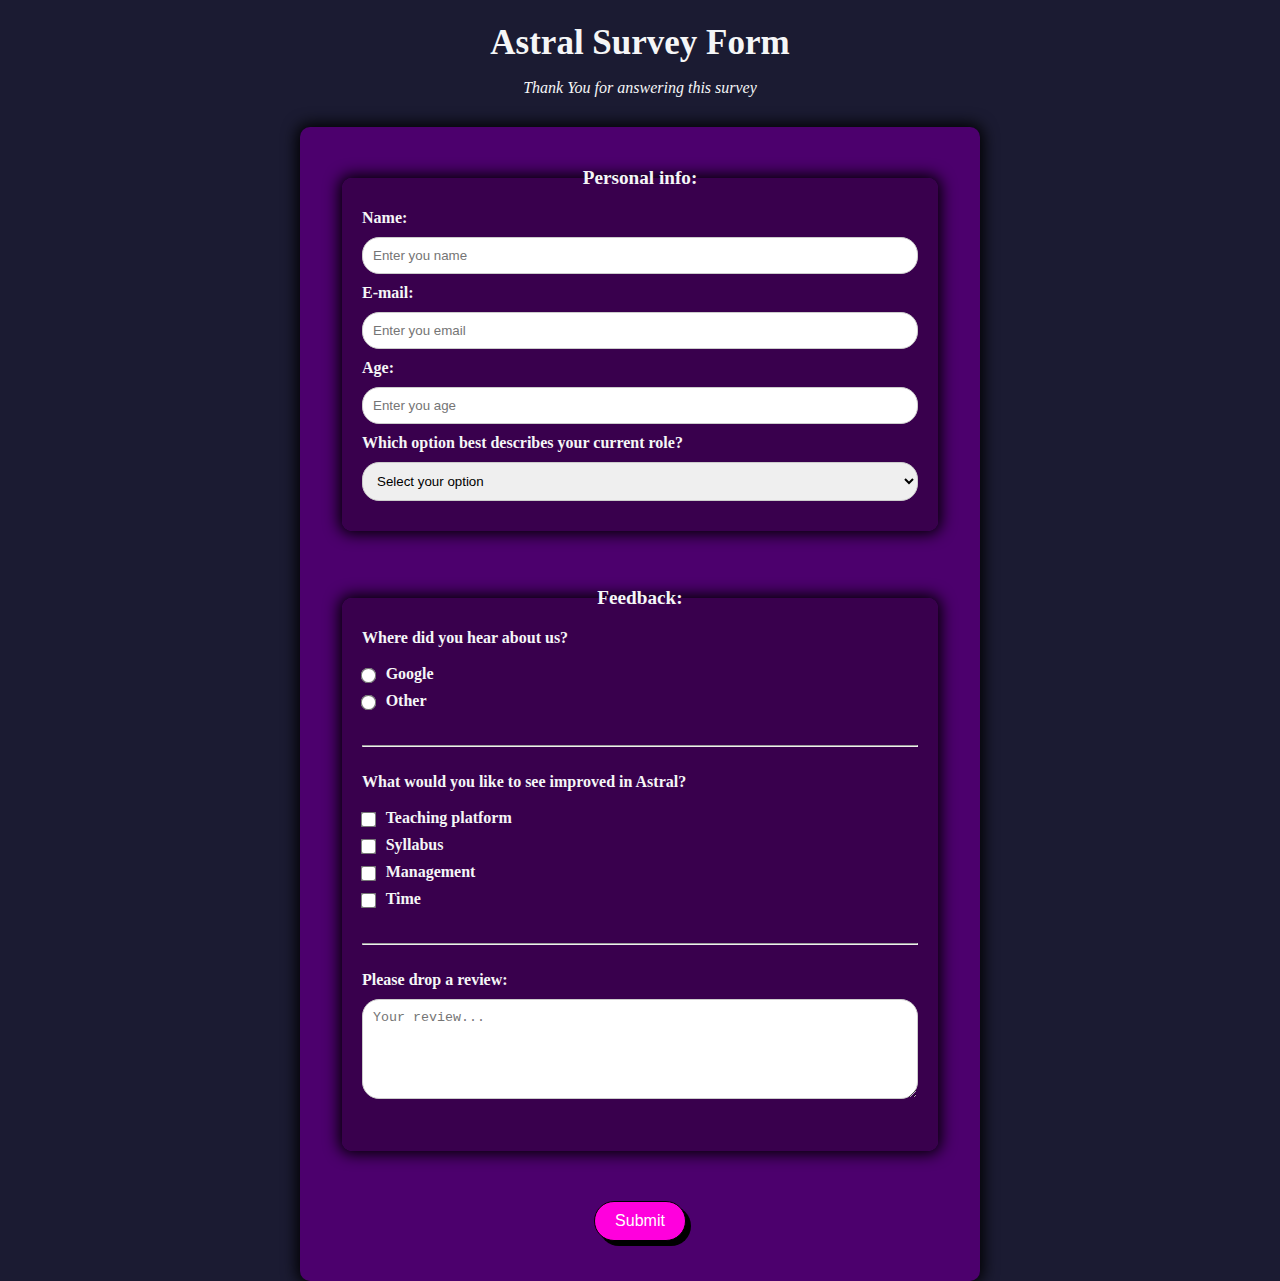
<file: index.html>
<!DOCTYPE html>
<html lang="en">

<head>
    <meta charset="UTF-8">
    <meta name="viewport" content="width=device-width, initial-scale=1.0">
    <title>Survey-Form</title>
    <link rel="stylesheet" href="styles.css">
    </link>
</head>

<body>
    <h1 id="title">Astral Survey Form</h1>
    <p id="description">Thank You for answering this survey</p>
    <form id="survey-form">
        <fieldset>
            <legend>Personal info:</legend>
            <label for="name" id="name-label">Name: <input id="name" type="text" required
                    placeholder="Enter you name"></input></label><br>
            <label for="email" id="email-label">E-mail: <input id="email" type="email" required
                    placeholder="Enter you email"></input></label><br>
            <label for="number" id="number-label">Age: <input id="number" type="number" required min="18" max="80"
                    placeholder="Enter you age"></input></label><br>

            <label for="dropdown">Which option best describes your current role?</label>
            <select id="dropdown" name="role" required>
                <option value="" disabled selected> Select your option</option>
                <option value="student">Student</option>
                <option value="teacher">Teacher</option>
            </select>
        </fieldset>
        <br><br>
        <fieldset>
            <legend>Feedback:</legend>
            <label>Where did you hear about us?</label><br><br>
            <input type="radio" id="google" name="recommend" value="google" required class="inline">
            <label for="google">Google</label><br>
            <input type="radio" id="other" name="recommend" value="Other" class="inline">
            <label for="other">Other</label><br><br>
            <hr>
            <br>

            <label>What would you like to see improved in Astral?</label><br><br>
            <input type="checkbox" id="platform" name="improvements" value="Teaching-platform" class="inline">
            <label for="platform">Teaching platform</label><br>
            <input type="checkbox" id="syllabus" name="improvements" value="Syllabus" class="inline">
            <label for="platform">Syllabus</label><br>
            <input type="checkbox" id="management" name="improvements" value="Management" class="inline">
            <label for="platform">Management</label><br>
            <input type="checkbox" id="Time" name="improvements" value="Time" class="inline">
            <label for="platform">Time</label><br><br>
            <hr>
            <br>

            <label for="review">Please drop a review:</label><br>
            <textarea id="review" name="review" rows="4" cols="50" placeholder="Your review..."></textarea>
            <br><br>
        </fieldset>

        <button type="submit" id="submit" value="Submit">Submit</button>



    </form>

</body>

</html>
</file>
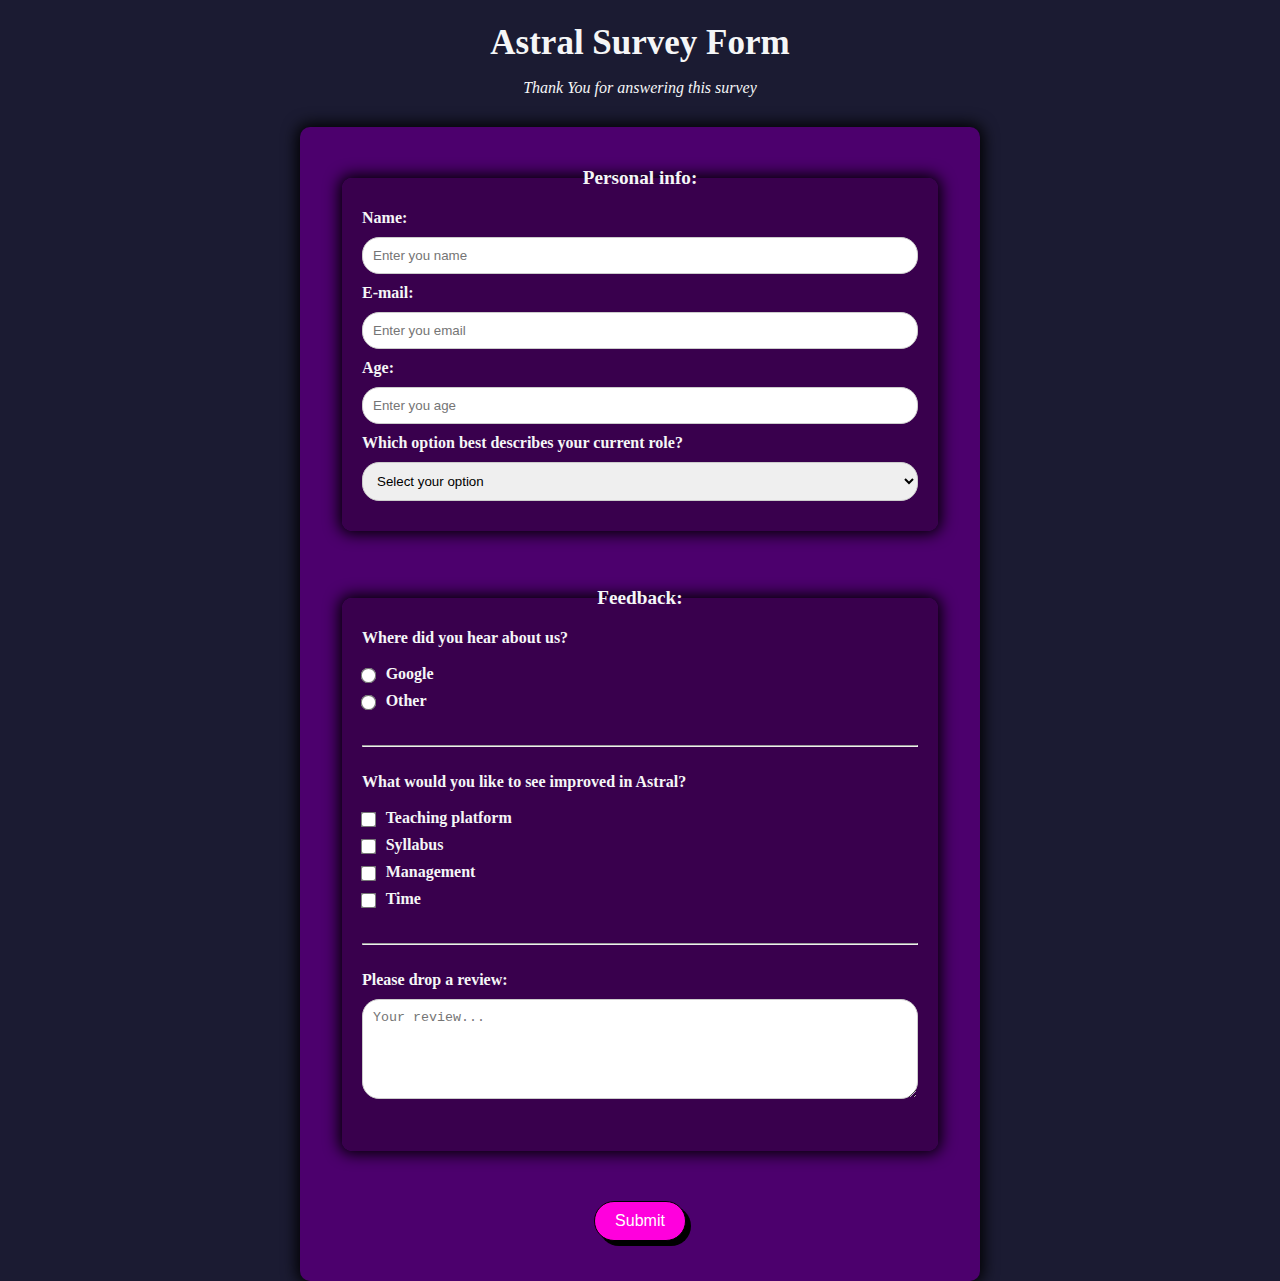
<file: survery-form.html>
<!DOCTYPE html>
<html lang="en">

<head>
    <meta charset="UTF-8">
    <meta name="viewport" content="width=device-width, initial-scale=1.0">
    <title>Survey-Form</title>
    <link rel="stylesheet" href="styles.css">
    </link>
</head>

<body>
    <h1 id="title">Astral Survey Form</h1>
    <p id="description">Thank You for answering this survey</p>
    <form id="survey-form">
        <fieldset>
            <legend>Personal info:</legend>
            <label for="name" id="name-label">Name: <input id="name" type="text" required
                    placeholder="Enter you name"></input></label><br>
            <label for="email" id="email-label">E-mail: <input id="email" type="email" required
                    placeholder="Enter you email"></input></label><br>
            <label for="number" id="number-label">Age: <input id="number" type="number" required min="18" max="80"
                    placeholder="Enter you age"></input></label><br>

            <label for="dropdown">Which option best describes your current role?</label>
            <select id="dropdown" name="role" required>
                <option value="" disabled selected> Select your option</option>
                <option value="student">Student</option>
                <option value="teacher">Teacher</option>
            </select>
        </fieldset>
        <br><br>
        <fieldset>
            <legend>Feedback:</legend>
            <label>Where did you hear about us?</label><br><br>
            <input type="radio" id="google" name="recommend" value="google" required class="inline">
            <label for="google">Google</label><br>
            <input type="radio" id="other" name="recommend" value="Other" class="inline">
            <label for="other">Other</label><br><br>
            <hr>
            <br>

            <label>What would you like to see improved in Astral?</label><br><br>
            <input type="checkbox" id="platform" name="improvements" value="Teaching-platform" class="inline">
            <label for="platform">Teaching platform</label><br>
            <input type="checkbox" id="syllabus" name="improvements" value="Syllabus" class="inline">
            <label for="platform">Syllabus</label><br>
            <input type="checkbox" id="management" name="improvements" value="Management" class="inline">
            <label for="platform">Management</label><br>
            <input type="checkbox" id="Time" name="improvements" value="Time" class="inline">
            <label for="platform">Time</label><br><br>
            <hr>
            <br>

            <label for="review">Please drop a review:</label><br>
            <textarea id="review" name="review" rows="4" cols="50" placeholder="Your review..."></textarea>
            <br><br>
        </fieldset>

        <button type="submit" id="submit" value="Submit">Submit</button>



    </form>

</body>

</html>
</file>
<file: styles.css>
body {
    width: 100%;
    height: 100vh;
    margin: 0;
    background-color: #1b1b32;
    color: #f5f6f7;
    font-family: Tahoma;
    font-size: 16px;
}

form {
    max-width: 600px;
    margin: 0 auto;
    padding: 40px;
    background-color: #4c006d;
    border-radius: 10px;
    box-shadow: 0px 0px 15px 3px rgb(0, 0, 0);
}

h1 {
    margin-bottom: 0px;
    font-size: 35px;
}

h1,
p {
    text-align: center;

}

p {
    font-style: italic;
    padding-top: 0px;
    margin-bottom: 30px;
}

input,
select,
textarea {
    width: 100%;
    padding: 10px;
    margin: 10px 0;
    border: solid 1px #ccc;
    border-radius: 17px;
    box-sizing: border-box;
}

fieldset {
    border: 2px none #ccc;
    padding: 20px;
    margin-bottom: 20px;
    border-radius: 10px;
    background-color: #39004d;
    max-width: 600px;
    box-shadow: 0px 0px 15px 3px rgb(0, 0, 0);
}

legend {
    font-weight: bold;
    font-size: 1.2em;
    padding: 0px 10ox;
    text-align: center;
}

button {
    background-color: #ff00dd;
    color: white;
    padding: 10px 20px;
    border: 1px solid black;
    border-radius: 25px;
    cursor: pointer;
    font-size: 1em;
    display: block;
    margin: 0 auto;
    box-shadow: 5px 5px 0px rgba(0, 0, 0, 1.0);
    margin-bottom: auto;
    margin-top: 50px;
}

button:hover {
    background-color: #a04195;
    transform: scale(1.15);
}

.inline {
    width: unset;
    display: inline-block;
    margin: 0px 0.5em 0px 0px;
    vertical-align: middle;
}

textarea {
    resize: vertical;
    min-height: 100px;
}

input[type="radio"],
input[type="checkbox"] {
    transform: scale(1.2);
}

label[for="google"],
label[for="other"],
label[for="platform"],
label[for="syllabus"],
label[for="management"],
label[for="Time"] {
    display: inline-flex;
    align-items: center;
    margin-bottom: 9px;
    font-weight: bold;
}

label {
    font-weight: bold;
}
</file>
